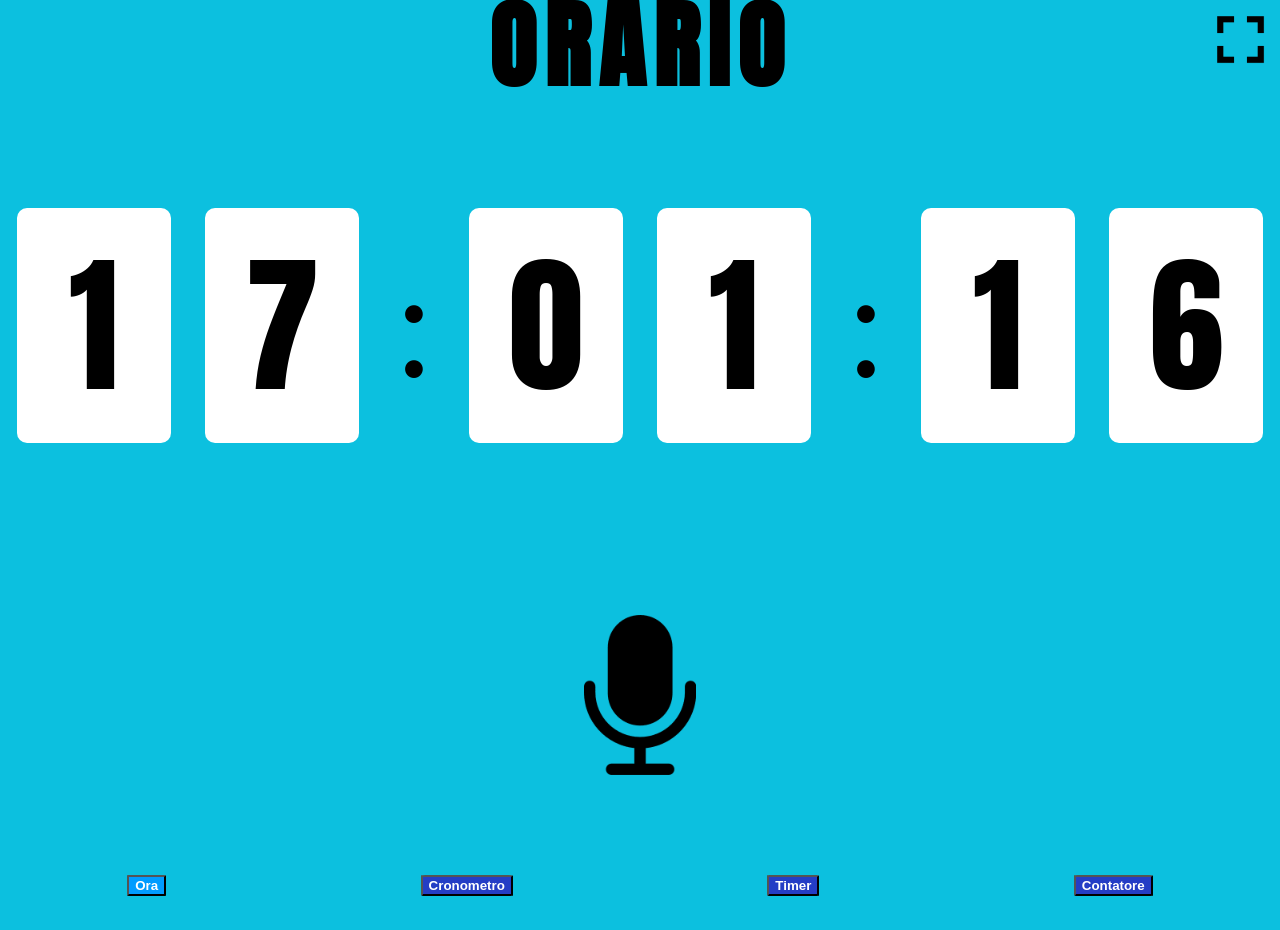
<file: index.html>
<!doctype html>
<html lang="en">
  <head>
    <meta charset="UTF-8" />
    <meta name="viewport" content="width=device-width, initial-scale=1.0" />
    <title>Orario</title>
    <link rel="stylesheet" href="templates/style.css" />
    <link rel="preconnect" href="https://fonts.googleapis.com" />
    <link rel="preconnect" href="https://fonts.gstatic.com" crossorigin />
    <link
      href="https://fonts.googleapis.com/css2?family=Anton&display=swap"
      rel="stylesheet"
    />
    <link rel="preconnect" href="https://fonts.googleapis.com" />
    <link rel="preconnect" href="https://fonts.gstatic.com" crossorigin />
    <link
      href="https://fonts.googleapis.com/css2?family=Anton&family=Open+Sans:ital,wght@0,300..800;1,300..800&display=swap"
      rel="stylesheet"
    />
  </head>
  <body class="body-ora">
    <div class="title">
      <h1>ORARIO</h1>
      <img src="templates/img/full_screen.png" alt="" class="fullscreen" >
    </div>
    <div class="timer">
      <div class="ore-decine counter">0</div>
      <div class="ore-unità counter">0</div>
      <p>:</p>
      <div class="minuti-decine counter">0</div>
      <div class="minuti-unità counter">0</div>
      <p>:</p>
      <div class="secondi-decine counter">0</div>
      <div class="secondi-unità counter">0</div>
    </div>
    <div class="buttons">
      <button class="mic-button"><img src="templates/img/mic.png" alt="" /></button>
    </div>
    <div class="menu">
      <button class="ora-button" id="timer-active"><a href="index.html">Ora</a></button>
      <button class="crono-button"><a href="templates/cronometro.html">Cronometro</a></button>
      <button class="timer-button"><a href="templates/timer.html">Timer</a></button>
      <button class="counter-button"><a href="templates/contatore.html">Contatore</a></button>
    </div>
    <script src="/static/orario.js"></script>
  </body>
</html>
</file>
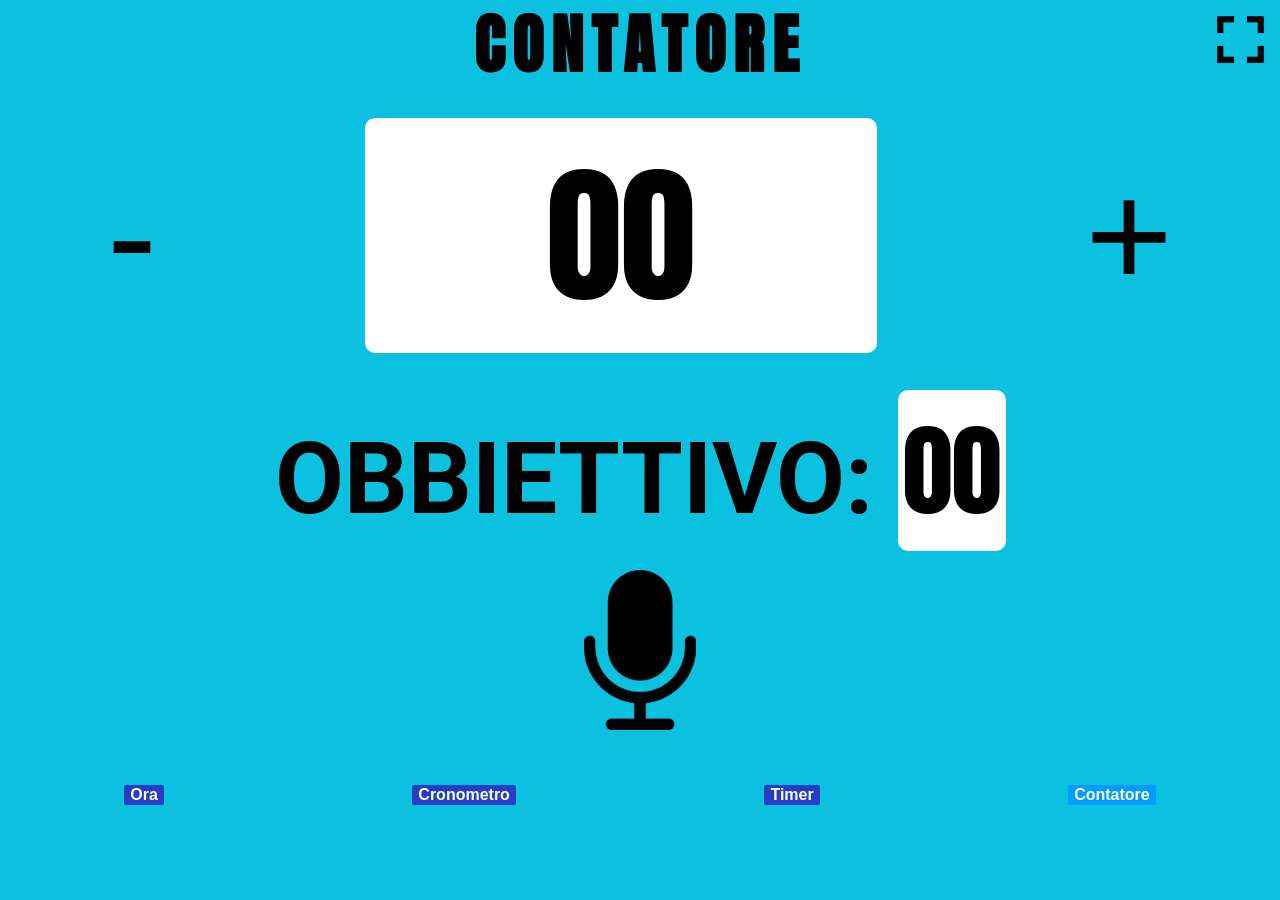
<file: templates/contatore.html>
<!doctype html>
<html lang="en">
  <head>
    <meta charset="UTF-8" />
    <meta name="viewport" content="width=device-width, initial-scale=1.0" />
    <title>Contatore</title>
    <link rel="stylesheet" href="style.css" />
    <link rel="preconnect" href="https://fonts.googleapis.com" />
    <link rel="preconnect" href="https://fonts.gstatic.com" crossorigin />
    <link
      href="https://fonts.googleapis.com/css2?family=Anton&display=swap"
      rel="stylesheet"
    />
    <link rel="preconnect" href="https://fonts.googleapis.com" />
    <link rel="preconnect" href="https://fonts.gstatic.com" crossorigin />
    <link
      href="https://fonts.googleapis.com/css2?family=Anton&family=Open+Sans:ital,wght@0,300..800;1,300..800&display=swap"
      rel="stylesheet"
    />
    <link rel="preconnect" href="https://fonts.googleapis.com">
<link rel="preconnect" href="https://fonts.gstatic.com" crossorigin>
<link href="https://fonts.googleapis.com/css2?family=Roboto:ital,wght@0,100..900;1,100..900&display=swap" rel="stylesheet">
  </head>
  <body class="body-cont"> 
    <div class="title">
      <h1>CONTATORE</h1>
      <img src="img/full_screen.png" alt="" class="fullscreen">
    </div>
    <div class="contatore">
      <button class="meno">-</button>
      <div class="counter">00</div>
      <button class="piu">+</button>
    </div>
    <div class="obbiettivo">
      <p>OBBIETTIVO: <span class="counter goal">00</span></p>
    </div>
    <div class="buttons">
      <button class="mic-button"><img src="img/mic.png" alt="" /></button>
    </div>
    <div class="menu">
      <button class="ora-button"><a href="../index.html">Ora</a></button>
      <button class="crono-button"><a href="cronometro.html">Cronometro</a></button>
      <button class="timer-button"><a href="timer.html">Timer</a></button>
      <button class="counter-button" id="timer-active"><a href="contatore.html">Contatore</a></button>
    </div>
    <script src="/static/counter.js"></script>
  </body>
</html>
</file>
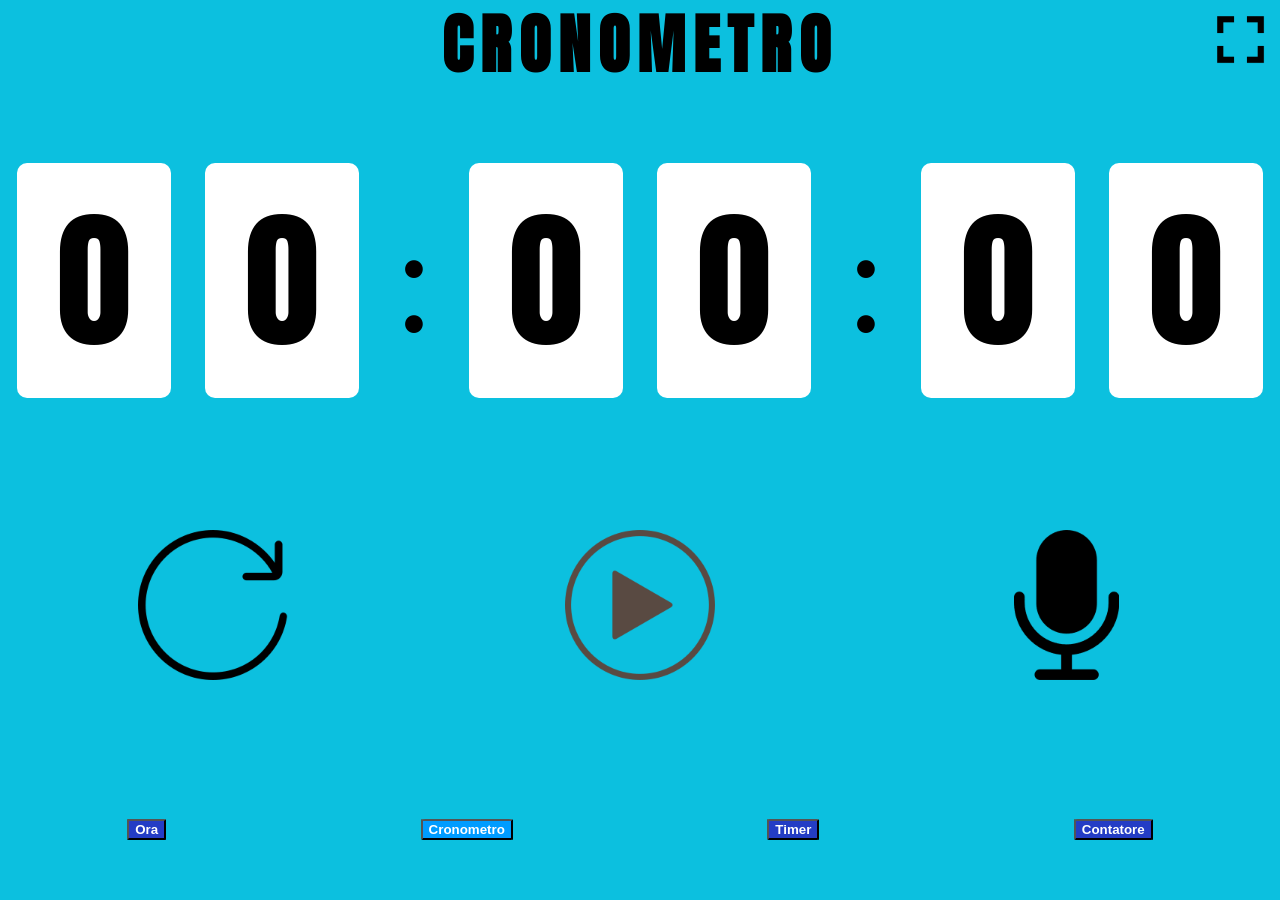
<file: templates/cronometro.html>
<!doctype html>
<html lang="en">
  <head>
    <meta charset="UTF-8" />
    <meta name="viewport" content="width=device-width, initial-scale=1.0" />
    <title>Cronometro</title>
    <link rel="stylesheet" href="style.css" />
    <link rel="preconnect" href="https://fonts.googleapis.com" />
    <link rel="preconnect" href="https://fonts.gstatic.com" crossorigin />
    <link
      href="https://fonts.googleapis.com/css2?family=Anton&display=swap"
      rel="stylesheet"
    />
    <link rel="preconnect" href="https://fonts.googleapis.com" />
    <link rel="preconnect" href="https://fonts.gstatic.com" crossorigin />
    <link
      href="https://fonts.googleapis.com/css2?family=Anton&family=Open+Sans:ital,wght@0,300..800;1,300..800&display=swap"
      rel="stylesheet"
    />
  </head>
  <body class="body-crono">
    <div class="title">
      <h1>CRONOMETRO</h1>
      <img src="img/full_screen.png" alt="" class="fullscreen">
    </div>
    <div class="timer">
      <div class="minuti-decine counter">0</div>
      <div class="minuti-unità counter">0</div>
      <p>:</p>
      <div class="secondi-decine counter">0</div>
      <div class="secondi-unità counter">0</div>
      <p>:</p>
      <div class="decimi counter">0</div>
      <div class="centesimi counter">0</div>
    </div>
    <div class="buttons">
      <button class="reset-button"><img src="img/reset.png" alt="" /></button>
      <button class="stop-button">
        <img src="img/go-button.png" alt="" />
      </button>
      <button class="mic-button"><img src="img/mic.png" alt="" /></button>
    </div>
    <div class="menu">
      <button class="ora-button"><a href="../index.html">Ora</a></button>
      <button class="crono-button" id="timer-active"><a href="cronometro.html">Cronometro</a></button>
      <button class="timer-button"><a href="timer.html">Timer</a></button>
      <button class="counter-button"><a href="contatore.html">Contatore</a></button>
    </div>
    <script src="/static/crono.js"></script>
  </body>
</html>
</file>
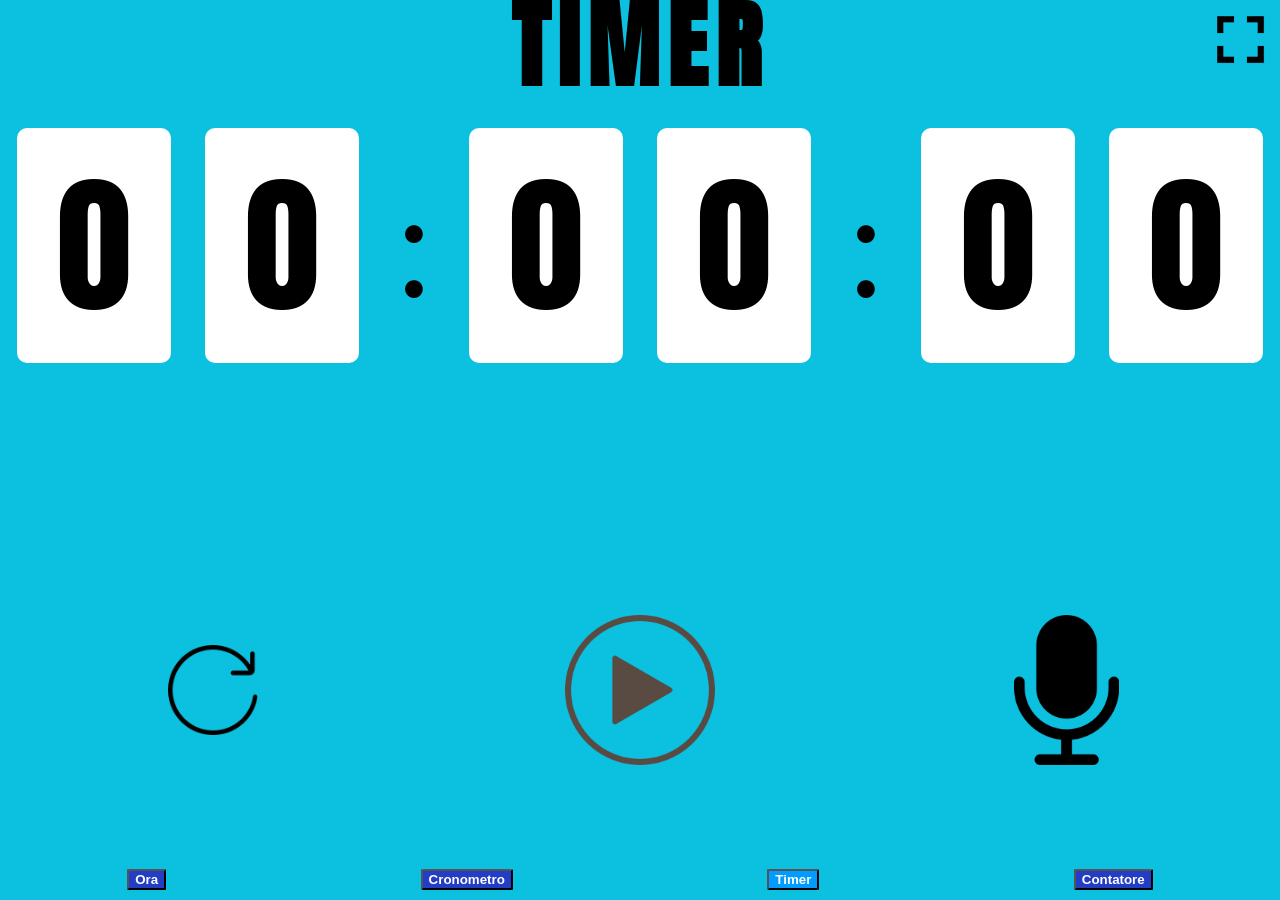
<file: templates/timer.html>
<!doctype html>
<html lang="en">
  <head>
    <meta charset="UTF-8" />
    <meta name="viewport" content="width=device-width, initial-scale=1.0" />
    <title>Timer</title>
    <link rel="stylesheet" href="style.css" />
    <link rel="preconnect" href="https://fonts.googleapis.com" />
    <link rel="preconnect" href="https://fonts.gstatic.com" crossorigin />
    <link
      href="https://fonts.googleapis.com/css2?family=Anton&display=swap"
      rel="stylesheet"
    />
    <link rel="preconnect" href="https://fonts.googleapis.com" />
    <link rel="preconnect" href="https://fonts.gstatic.com" crossorigin />
    <link
      href="https://fonts.googleapis.com/css2?family=Anton&family=Open+Sans:ital,wght@0,300..800;1,300..800&display=swap"
      rel="stylesheet"
    />
  </head>
  <body class="body-timer">
    <div class="title">
      <h1>TIMER</h1>
      <img src="img/full_screen.png" alt="" class="fullscreen">
    </div>
    <div class="timer">
      <div class="ore-decine counter">0</div>
      <div class="ore-unità counter">0</div>
      <p>:</p>
      <div class="minuti-decine counter">0</div>
      <div class="minuti-unità counter">0</div>
      <p>:</p>
      <div class="secondi-decine counter">0</div>
      <div class="secondi-unità counter">0</div>
    </div>

    <div class="buttons">
      <button class="reset-button"><img src="img/reset.png" alt="" /></button>
      <button class="stop-button">
        <img src="img/go-button.png" alt="" />
      </button>
      <button class="mic-button"><img src="img/mic.png" alt="" /></button>
    </div>
    <div class="menu">
      <button class="ora-button"><a href="../index.html">Ora</a></button>
      <button class="crono-button"><a href="cronometro.html">Cronometro</a></button>
      <button class="timer-button" id="timer-active"><a href="timer.html">Timer</a></button>
      <button class="counter-button"><a href="contatore.html">Contatore</a></button>
    </div>
    <script src="/static/timer.js"></script>
  </body>
</html>
</file>
<file: templates/style.css>
body {
  background-color: #0cc0df;
  display: grid;
  margin: 0;
  box-sizing: border-box;
  overflow: hidden;
}

.body-timer {
  grid-template-rows: 10vh 30vh 20vh 20vh 10vh;
  grid-template-areas:
    "title"
    "timer"
    "preset-timer"
    "buttons"
    "menu";
  gap: 20px;
}

.body-crono {
  grid-template-rows: 10vh 40vh 30vh 10vh;
  grid-template-areas:
    "title"
    "timer"
    "buttons"
    "menu";
  gap: 10px;
}

.body-ora {
  grid-template-rows: 10vh 50vh 30vh 10vh;
  grid-template-areas:
    "title"
    "timer"
    "buttons"
    "menu";
  gap: 10px;
}

.body-cont {
  grid-template-rows: 10vh 30vh 20vh 15vh 10vh;
  grid-template-areas:
    "title"
    "counter"
    "goal"
    "buttons"
    "menu";
  gap: 10px;
}

.title {
  grid-area: title;
  display: flex;
  align-items: center;
  justify-content: center;
  font-family: "Anton", sans-serif;
  font-weight: 900;
  font-style: normal;
  letter-spacing: 8px;
  position: relative;
  font-size: 2rem;
}

.fullscreen {
  position: absolute;
  width: clamp(3%, 6%, 10%);
  height: auto;
  top: 1px;
  right: 1px;
}

.body-crono .fullscreen {
  width: clamp(3%, 6%, 10%);
}
.fullscreen img {
  width: 100%;
  height: auto;
}

.body-timer .title {
  font-size: 3rem;
}

.body-crono .title {
  font-size: 2rem;
}

.body-ora .title {
  font-size: 3rem;
}

.timer {
  grid-area: timer;
  display: flex;
  justify-content: space-around;
  align-items: center;
  font-size: clamp(1.5rem, 20vw, 150px);
}

.contatore {
  grid-area: counter;
  display: flex;
  justify-content: space-around;
  align-items: center;
  font-size: clamp(3rem, 30vw, 150px);
}
.contatore .counter {
  display: flex;
  justify-content: center;
  align-items: center;
  width: 40vw

}

.obbiettivo {
  grid-area: goal;
  display: flex;
  justify-content: space-around;
  align-items: center;
  font-size: clamp(3rem, 10vw, 100px);
  font-family: "Roboto", sans-serif;
  font-weight: 700;
}
.counter {
  background-color: rgb(255, 255, 255);
  border-radius: 10px;
  box-sizing: border-box;
  padding: 5px;
  font-family: "Anton", sans-serif;
  font-weight: 400;
  font-style: normal;
}

.body-timer .counter,
.body-crono .counter,
.body-ora .counter {
  display: inline-block;
  width: 12vw;
  text-align: center;
  font-variant-numeric: tabular-nums;
}


.buttons {
  grid-area: buttons;
  display: grid;
  grid-template-columns: 1fr 1fr 1fr;
  align-items: center;
  justify-content: center;
  justify-items: center;
}

.body-ora .mic-button,
.body-cont .mic-button {
  grid-column: 2;
  width: clamp(90px, 35vw, 160px);
  height: clamp(90px, 35vw, 160px);
}

.buttons button,
.fullscreen {
  border: none;
  background: none;
  cursor: pointer;
}

.reset-button,
.stop-button,
.mic-button {
  background: none;
  border: none;
  padding: 0;
  display: flex;
  align-items: center;
  justify-content: center;
}
.body-timer .reset-button,
.stop-button,
.mic-button {
  width: clamp(50px, 18vw, 90px);
  height: clamp(50px, 18vw, 90px);
}

.body-crono .reset-button,
.stop-button,
.mic-button {
  width: clamp(50px, 30vw, 150px);
  height: clamp(50px, 30vw, 150px);
}

.body-cont button {
  background: none;
  border: none;
  cursor: pointer;
  font-size: 100%;
}

.buttons button img {
  width: 100%;
  height: 100%;
  object-fit: contain;
}

.menu {
  grid-area: menu;
  display: flex;
  align-items: end;
  justify-content: space-around;
}

.body-ora .menu {
  align-items: center;
}

.menu button {
  background-color: #243dc5;
  color: white;
  font-weight: 800;
  border-radius: 5%;
  cursor: pointer;
}
a {
  color: white;
  text-decoration: none;
}

#timer-active {
  background-color: #009cff;
}
</file>
